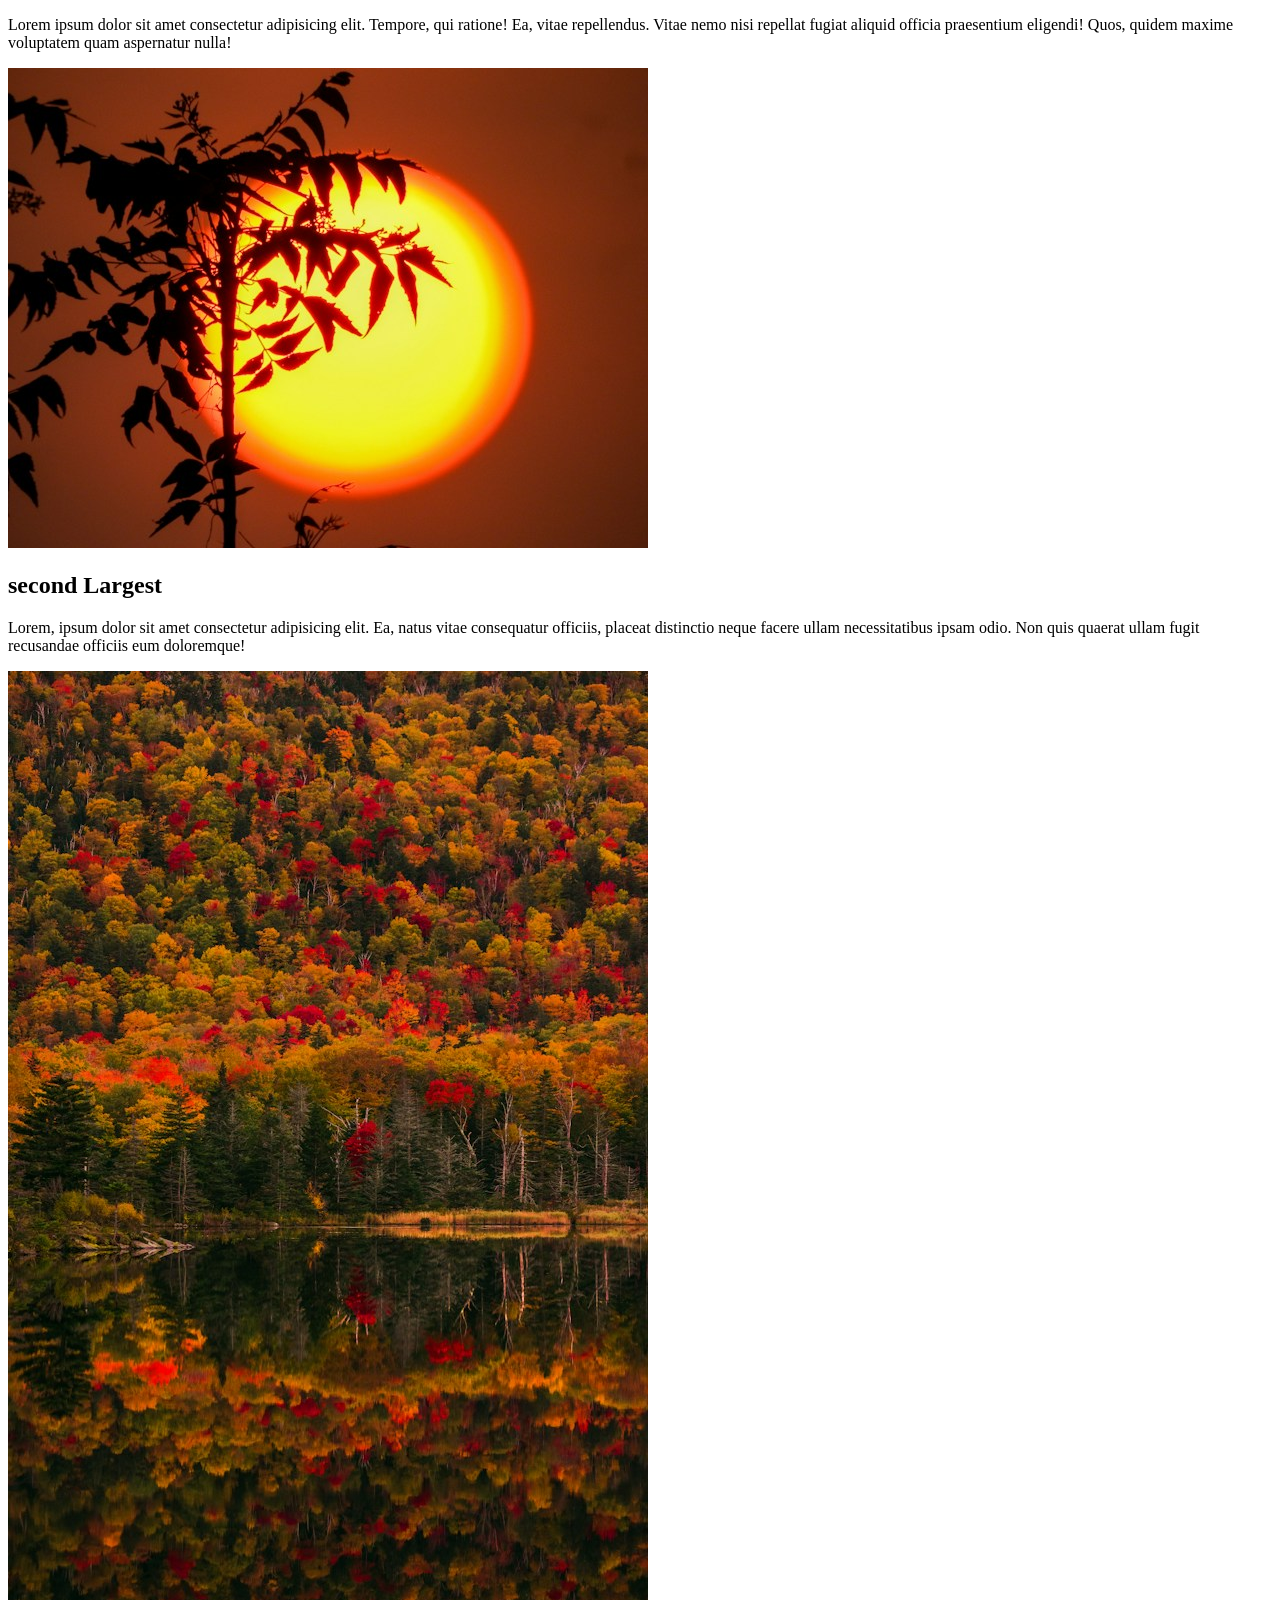
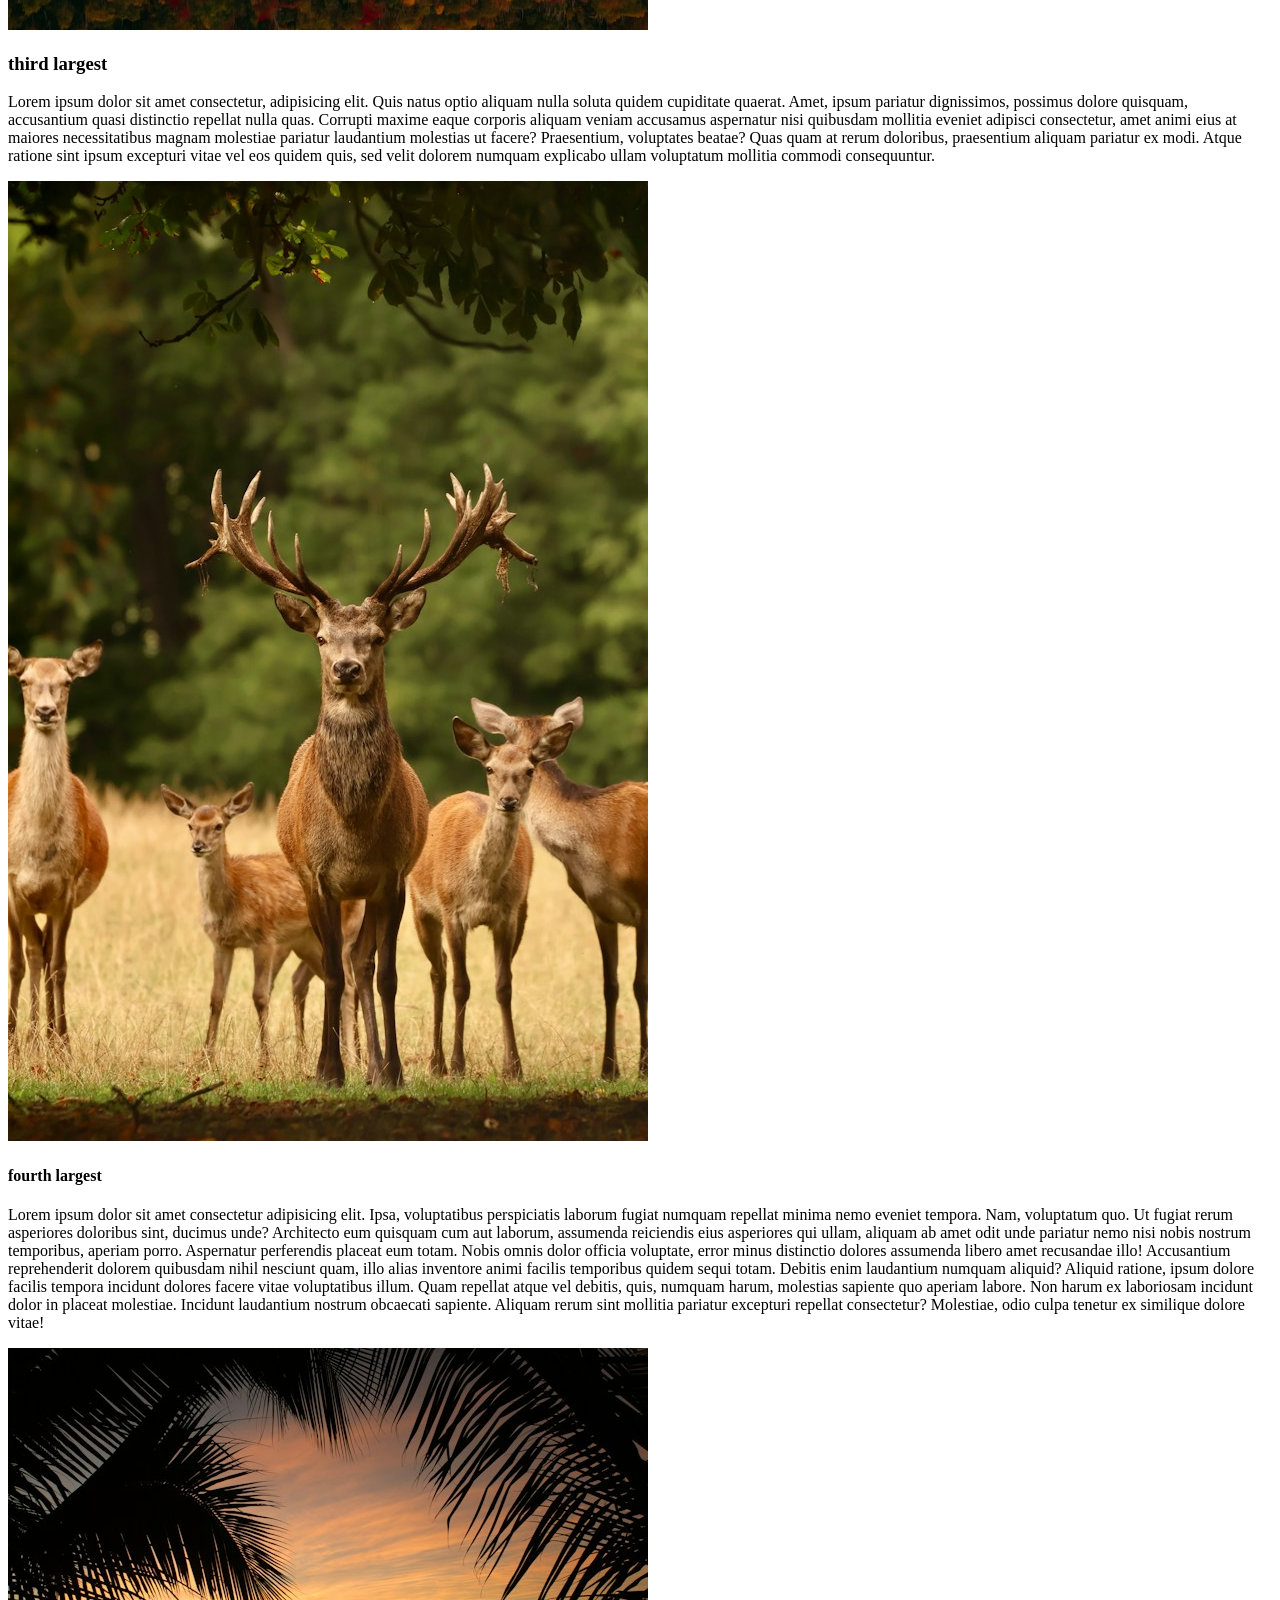
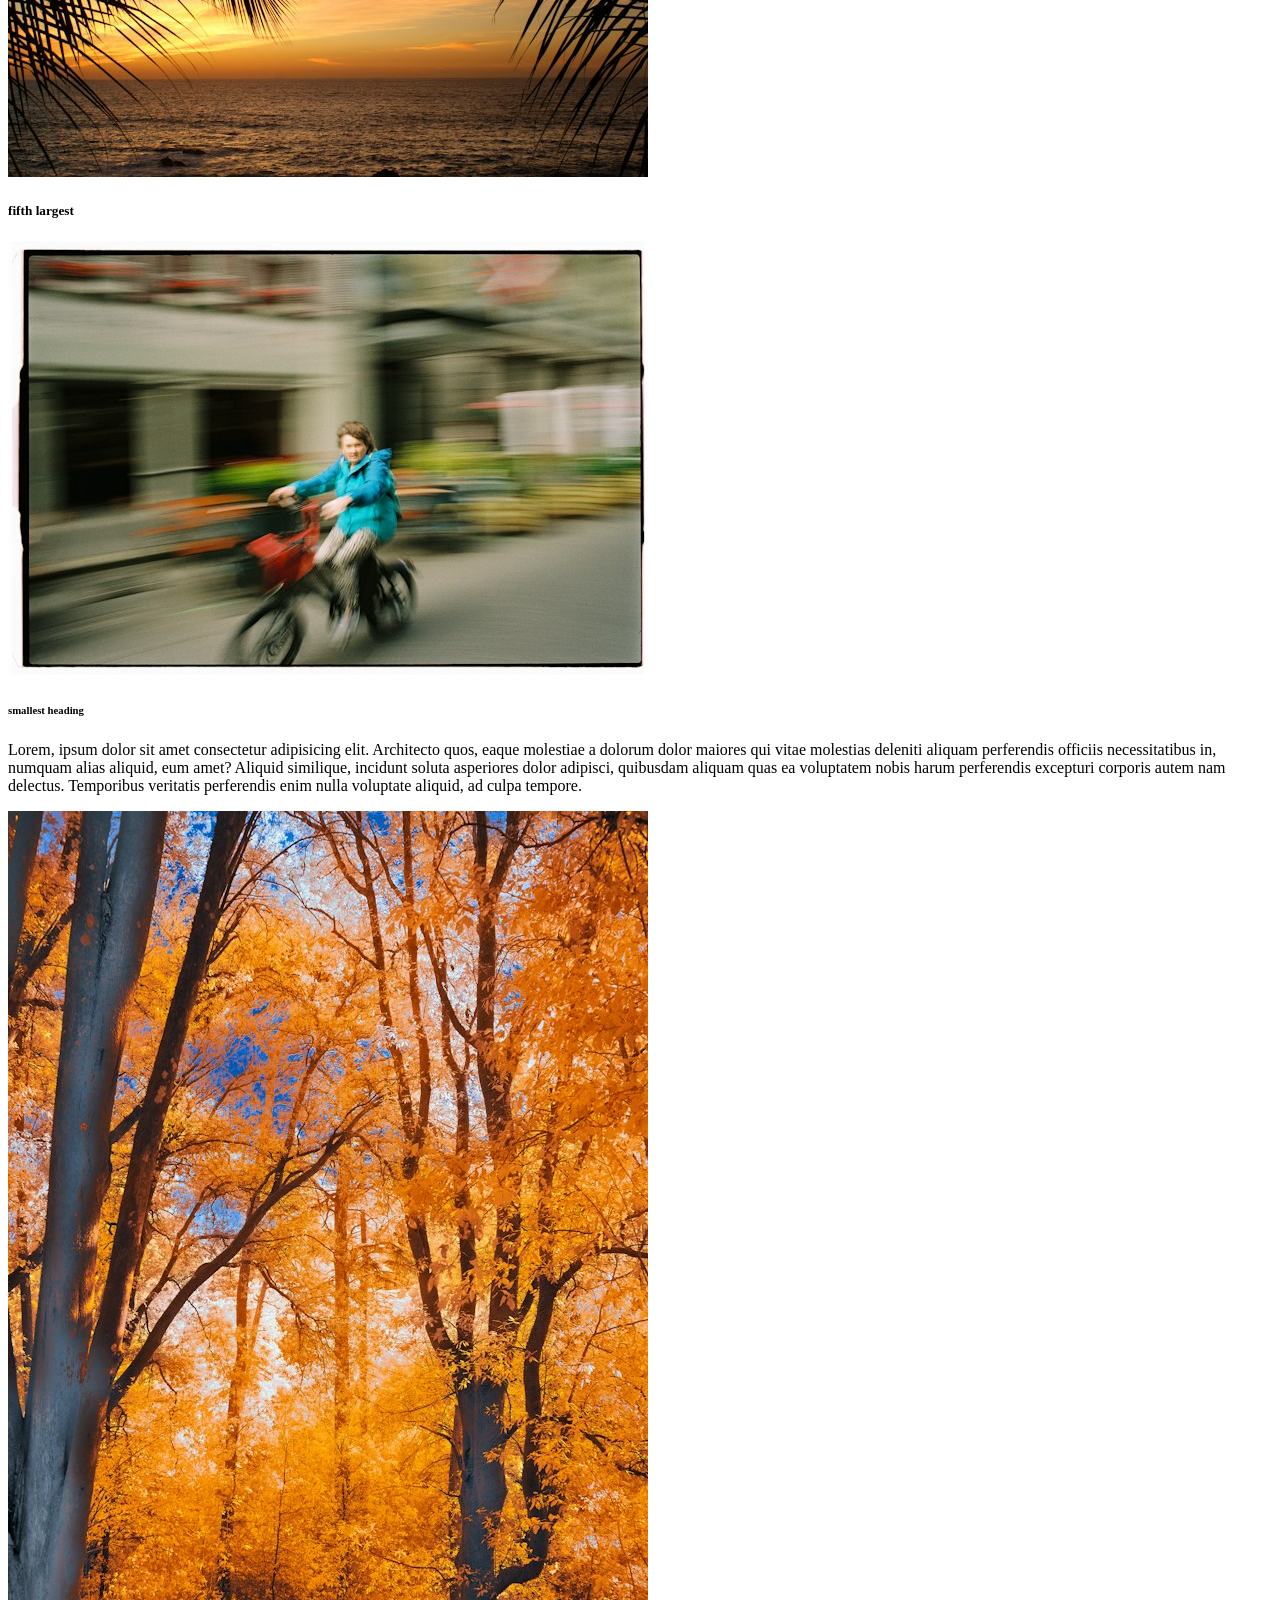
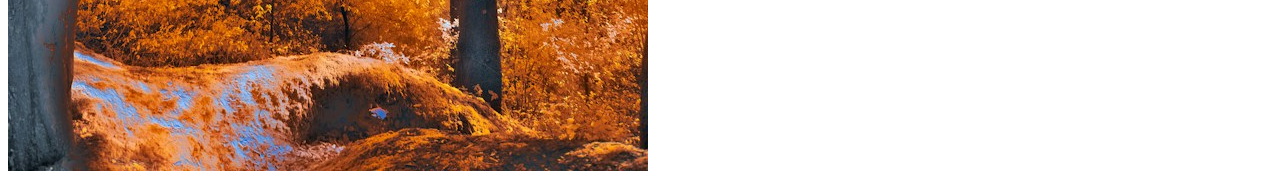
<file: index.html>
<!DOCTYPE html>
<html lang="en">

<head>
    <meta charset="UTF-8">
    <meta name="viewport" content="width=device-width, initial-scale=1.0">
    <title>Introduction to HTML</title>
</head>

<body>

    <!-- <h1>Largest heading</h1> -->
    <p>Lorem ipsum dolor sit amet consectetur adipisicing elit. Tempore, qui ratione! Ea, vitae repellendus. Vitae nemo
        nisi repellat fugiat aliquid officia praesentium eligendi! Quos, quidem maxime voluptatem quam aspernatur nulla!
    </p>
    <img src="images/raushan-raj-USWNCIU6_ao-unsplash.jpg" alt="sun setting">

    <h2>second Largest</h2>
    <p>Lorem, ipsum dolor sit amet consectetur adipisicing elit. Ea, natus vitae consequatur officiis, placeat
        distinctio neque facere ullam necessitatibus ipsam odio. Non quis quaerat ullam fugit recusandae officiis eum
        doloremque!</p>
    <img src="images/royce-fonseca-6_7sfuGlQ-E-unsplash.jpg" alt="autumn forest">

    <h3>third largest</h3>
    <p>Lorem ipsum dolor sit amet consectetur, adipisicing elit. Quis natus optio aliquam nulla soluta quidem cupiditate
        quaerat. Amet, ipsum pariatur dignissimos, possimus dolore quisquam, accusantium quasi distinctio repellat nulla
        quas.
        Corrupti maxime eaque corporis aliquam veniam accusamus aspernatur nisi quibusdam mollitia eveniet adipisci
        consectetur, amet animi eius at maiores necessitatibus magnam molestiae pariatur laudantium molestias ut facere?
        Praesentium, voluptates beatae?
        Quas quam at rerum doloribus, praesentium aliquam pariatur ex modi. Atque ratione sint ipsum excepturi vitae vel
        eos quidem quis, sed velit dolorem numquam explicabo ullam voluptatum mollitia commodi consequuntur.</p>
    <img src="images/viktor-friesen-lNg7RQhap10-unsplash.jpg" alt="herd of antelopes">

    <h4>fourth largest</h4>
    <p>Lorem ipsum dolor sit amet consectetur adipisicing elit. Ipsa, voluptatibus perspiciatis laborum fugiat numquam
        repellat minima nemo eveniet tempora. Nam, voluptatum quo. Ut fugiat rerum asperiores doloribus sint, ducimus
        unde?
        Architecto eum quisquam cum aut laborum, assumenda reiciendis eius asperiores qui ullam, aliquam ab amet odit
        unde pariatur nemo nisi nobis nostrum temporibus, aperiam porro. Aspernatur perferendis placeat eum totam.
        Nobis omnis dolor officia voluptate, error minus distinctio dolores assumenda libero amet recusandae illo!
        Accusantium reprehenderit dolorem quibusdam nihil nesciunt quam, illo alias inventore animi facilis temporibus
        quidem sequi totam.
        Debitis enim laudantium numquam aliquid? Aliquid ratione, ipsum dolore facilis tempora incidunt dolores facere
        vitae voluptatibus illum. Quam repellat atque vel debitis, quis, numquam harum, molestias sapiente quo aperiam
        labore.
        Non harum ex laboriosam incidunt dolor in placeat molestiae. Incidunt laudantium nostrum obcaecati sapiente.
        Aliquam rerum sint mollitia pariatur excepturi repellat consectetur? Molestiae, odio culpa tenetur ex similique
        dolore vitae!</p>
    <img src="images/stephan-de-maranthi-zUheoDFhl94-unsplash.jpg" alt="ocean">

    <h5>fifth largest</h5>
    <!-- <p>Lorem ipsum, dolor sit amet consectetur adipisicing elit. Deleniti sunt iure illo perferendis eveniet dolorem
        animi laborum soluta quo minima. Illum minima itaque similique! Voluptatem recusandae accusamus in quos tenetur.
    </p> -->
    <img src="images/enfocus-collective-XBO3i1mhFlI-unsplash.jpg" alt="boy on a bicycle">

    <h6>smallest heading</h6>
    <p>Lorem, ipsum dolor sit amet consectetur adipisicing elit. Architecto quos, eaque molestiae a dolorum dolor
        maiores qui vitae molestias deleniti aliquam perferendis officiis necessitatibus in, numquam alias aliquid, eum
        amet?
        Aliquid similique, incidunt soluta asperiores dolor adipisci, quibusdam aliquam quas ea voluptatem nobis harum
        perferendis excepturi corporis autem nam delectus. Temporibus veritatis perferendis enim nulla voluptate
        aliquid, ad culpa tempore.</p>
    <img src="images/wolfgang-hasselmann-kVEdR8Jf3Cw-unsplash.jpg" alt="golden_leaf trees">


</body>

</html>
</file>
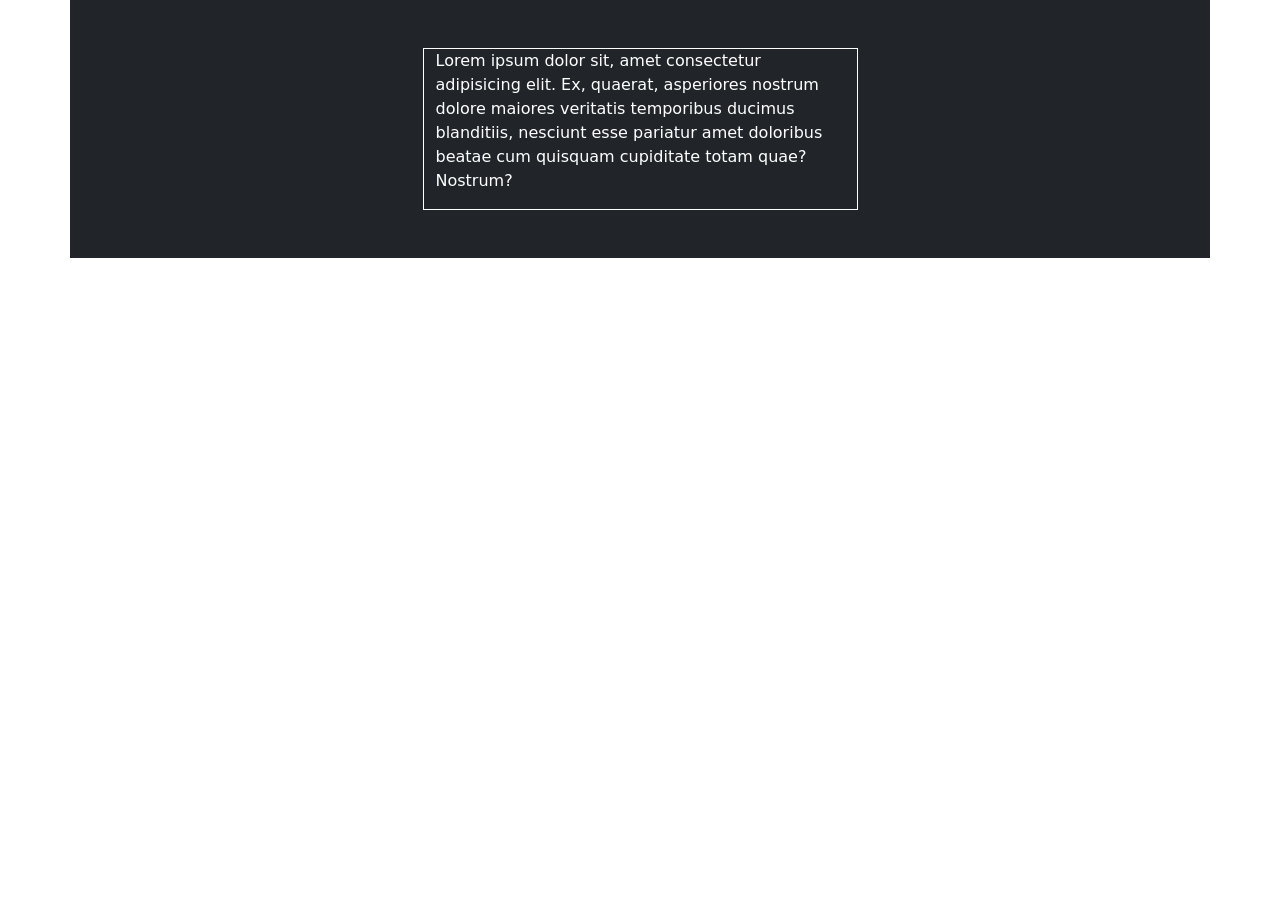
<file: bs-grid.html>
<!DOCTYPE html>
<html lang="en">

<head>
    <meta charset="UTF-8">
    <meta name="viewport" content="width=device-width, initial-scale=1.0">
    <title>BS Grid</title>
    <link href="https://cdn.jsdelivr.net/npm/bootstrap@5.3.8/dist/css/bootstrap.min.css" rel="stylesheet">
</head>

<body>
    <!-- to create a class for an element: p.make -->
    <!-- .container -->
    <!-- .row -->
    <!-- .col -->
     <!-- xs, sm, md, lg, xl, xxl -->
      <!-- col-sm-8 and col-sm-4 - change the width of a device; the total is 12 spaces -->
    <div class="container d-none">
        <div class="row">
            <div class="col-sm-8 col-md-4 border">
                <p>Lorem ipsum dolor sit amet, consectetur adipisicing elit. Et cumque eveniet officia accusantium fugiat praesentium eius magnam, maxime quaerat eligendi consectetur? Fuga optio consectetur iusto tempora nostrum! Fugiat, nemo debitis.</p>
            </div>
            <div class="col-sm-4 col-md-8 border">
                <p>Ut veritatis laudantium voluptas tempora laboriosam, enim molestias provident nulla, debitis sapiente perspiciatis sint. Aut, itaque quasi. Illum ipsum quia ipsam porro est, provident ea ab aperiam harum quos exercitationem!</p>
            </div>
        </div>
    </div>

    
    <div class="container d-none">

        <div class="row">
            <div class="col-sm-6 col-md-4 col-lg-3 border border-danger">
                <p>Lorem ipsum dolor sit amet consectetur adipisicing elit. Vitae maiores beatae eos consequatur adipisci consectetur, perspiciatis veniam a alias repellat, itaque molestias? Quibusdam culpa voluptatem qui sunt. Fugit, corporis aliquam?</p>
            </div>
            <div class="col-sm-6 col-md-4 col-lg-6 border border-primary">
                <p>Animi nobis officiis ullam eius, ipsam, voluptas ad harum quos, dolorem ipsa sapiente consectetur! Ea voluptate exercitationem rerum possimus maiores quod! Itaque tempora temporibus deserunt aspernatur quisquam corrupti facilis? Quisquam.</p>
            </div>
            <div class="col-sm-12 col-md-4 col-lg-3 border border-success">
                <p>Quibusdam laborum, fugit nulla perferendis architecto nesciunt? Ipsum, dignissimos facere molestias porro ipsa ea? Quibusdam nobis quaerat, porro praesentium animi quam necessitatibus nostrum nemo non rerum iste vero tempore commodi.</p>
            </div>
        </div>
    </div>


    <div class="container" >
        <div class="row bg-dark p-5 justify-content-center" >
            <div class="col-5 border border-white">
                <p class="text-white">Lorem ipsum dolor sit, amet consectetur adipisicing elit. Ex, quaerat, asperiores nostrum dolore maiores veritatis temporibus ducimus blanditiis, nesciunt esse pariatur amet doloribus beatae cum quisquam cupiditate totam quae? Nostrum?</p>
            </div>
        </div>
    </div>


</body>

</html>
</file>
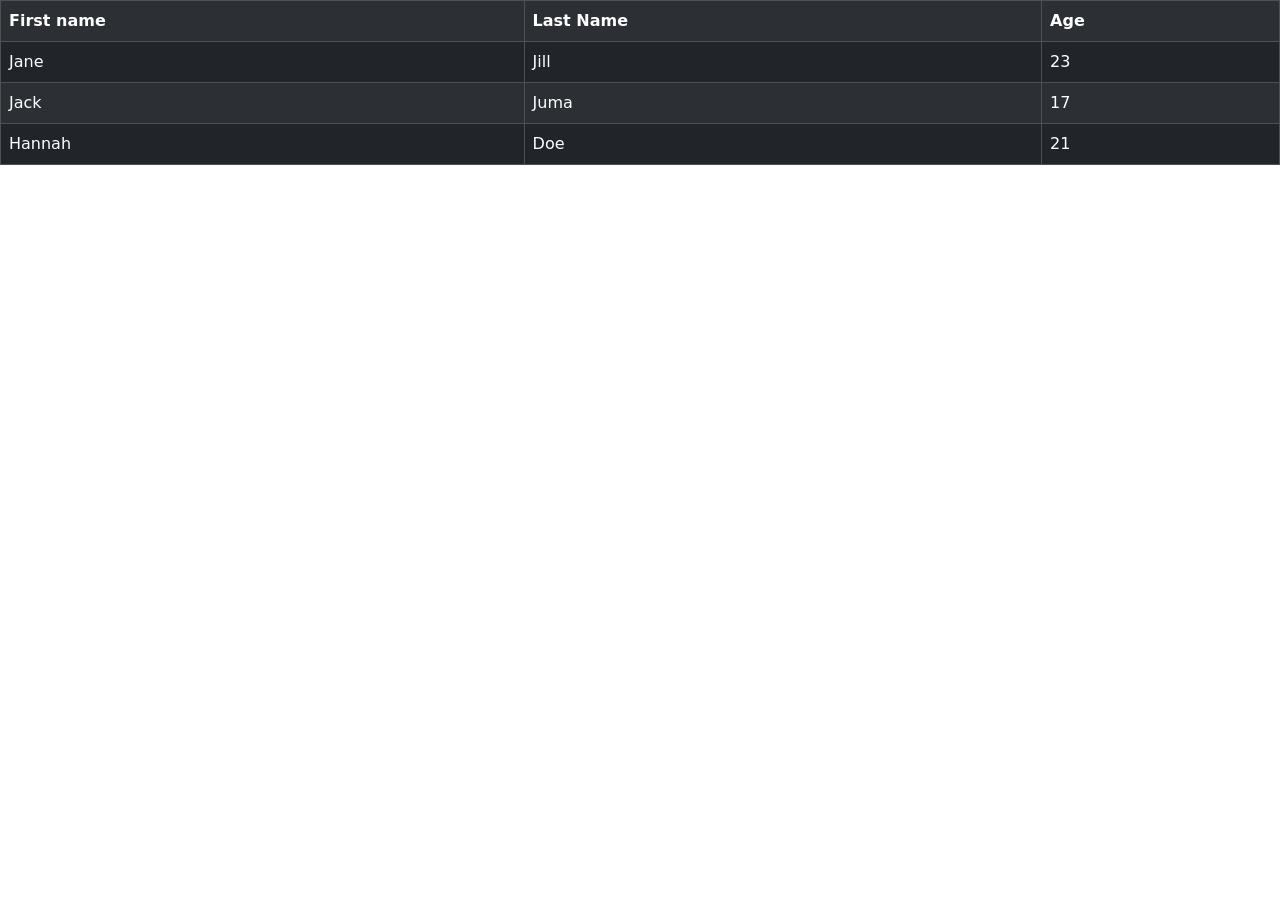
<file: bs_intro.html>
<!DOCTYPE html>
<html lang="en">

<head>
    <meta charset="UTF-8">
    <meta name="viewport" content="width=device-width, initial-scale=1.0">
    <title>Bootstrap intro</title>
    <link href="https://cdn.jsdelivr.net/npm/bootstrap@5.3.8/dist/css/bootstrap.min.css" rel="stylesheet">
    <style>
        .my-class {
            /* color: #b93c3c !important; important means overwriting or overriding */
        }
    </style>

</head>

<body>
    <!-- <h1 class="text-center text-danger"> Lorem ipsum dolor sit amet </h1>
    <p class="text-end text-success">Lorem ipsum dolor sit amet consectetur, adipisicing elit. Officiis consequuntur iure quidem illum accusantium accusamus asperiores in deleniti ullam nulla delectus, ipsum nisi minima voluptatum animi veritatis, vel qui doloremque?</p> -->
    <!-- table.table -->
    <table class="table table-dark table-striped table-bordered table-hover">
        <tr>
            <th>First name</th>
            <th>Last Name</th>
            <th>Age</th>
        </tr>
        <tr>
            <td>Jane</td>
            <td>Jill</td>
            <td class="my-class">23</td>
        </tr>
        <tr>
            <td>Jack</td>
            <td>Juma</td>
            <td class="my-class">17</td>
        </tr>
        <tr>
            <td>Hannah</td>
            <td>Doe</td>
            <td class="my-class">21</td>
        </tr>
    </table>

</body>

</html>
</file>
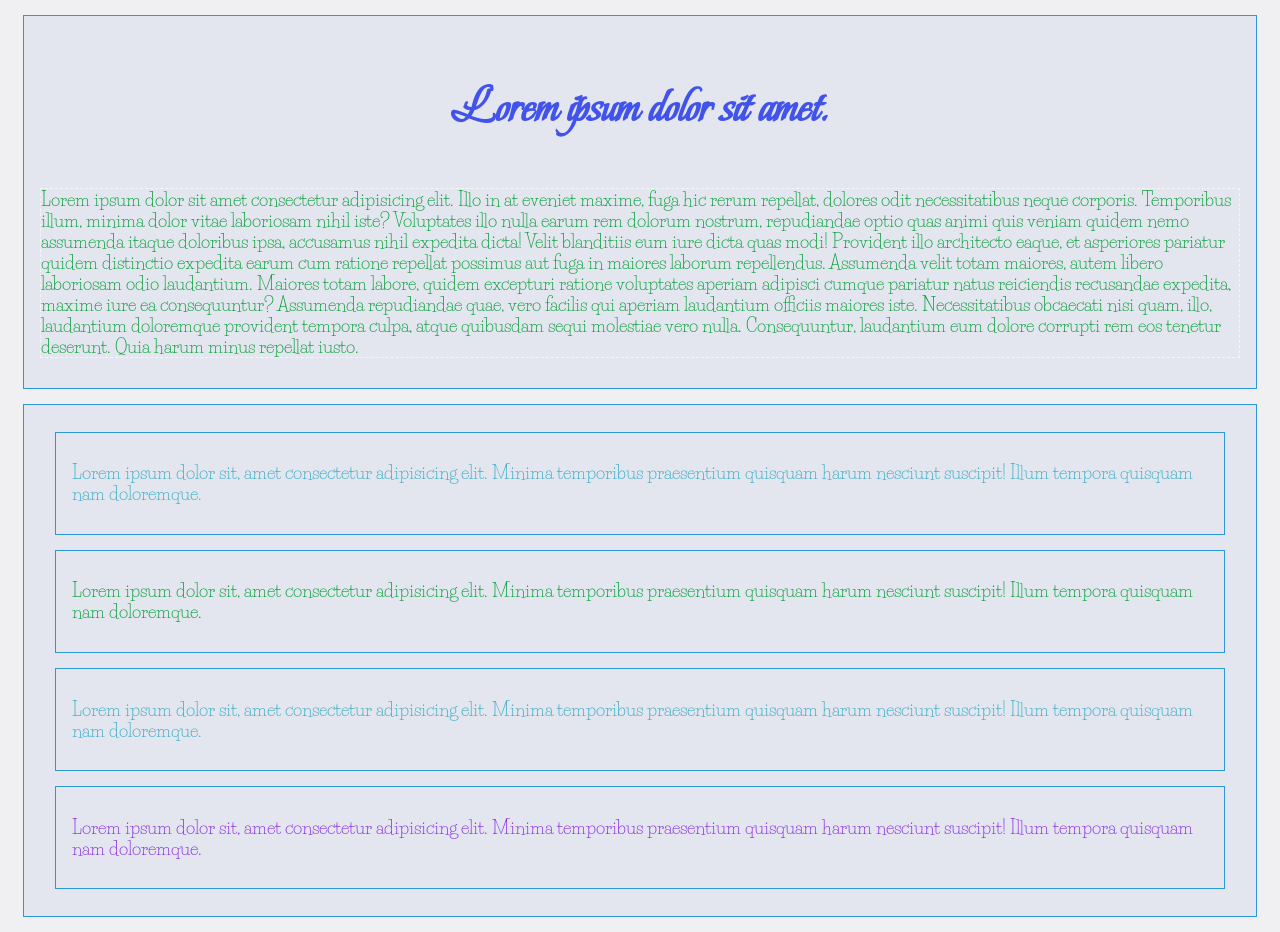
<file: divs.html>
<!DOCTYPE html>
<html lang="en">

<head>
    <meta charset="UTF-8">
    <meta name="viewport" content="width=device-width, initial-scale=1.0">
    <title>DIV</title>
    <link rel="preconnect" href="https://fonts.googleapis.com">
    <link rel="preconnect" href="https://fonts.gstatic.com" crossorigin>
    <link href="https://fonts.googleapis.com/css2?family=Beau+Rivage&family=Life+Savers:wght@400;700;800&display=swap"
        rel="stylesheet">
    <style>
        body {
            background-color: #f0f0f3;
        }

        div {
            background: #e3e6ef;
            padding-left: 16px;
            padding-right: 16px;
            padding-top: 12px;
            padding-bottom: 12px;
            margin: 15px;
            border: 1px solid #3097d7;
        }

        h3 {
            color: #4253eb;
            text-align: center;
            /* font-family: 'Noto Music', Carlito, sans-serif; */
            font-family: "Beau Rivage", cursive;
            font-size: 3rem;
        }

        p {
            color: #3aabc2;
            /* text-align: center; */
            font-family: "Life Savers", serif;
            font-size: 1.1rem;
        }

        .text-danger {
            color: #049d37;
        }

        .text-success {
            color: #8a2be2;
        }

        .fancy-border {
            border: 1px dashed #f5f5f5;
        }
    </style>
</head>

<body>

    <div>
        <h3>Lorem ipsum dolor sit amet.</h3>
        <p class="text-danger fancy-border">Lorem ipsum dolor sit amet consectetur adipisicing elit. Illo in at eveniet
            maxime, fuga hic rerum repellat,
            dolores odit necessitatibus neque corporis. Temporibus illum, minima dolor vitae laboriosam nihil iste?
            Voluptates illo nulla earum rem dolorum nostrum, repudiandae optio quas animi quis veniam quidem nemo
            assumenda itaque doloribus ipsa, accusamus nihil expedita dicta! Velit blanditiis eum iure dicta quas modi!
            Provident illo architecto eaque, et asperiores pariatur quidem distinctio expedita earum cum ratione
            repellat possimus aut fuga in maiores laborum repellendus. Assumenda velit totam maiores, autem libero
            laboriosam odio laudantium.
            Maiores totam labore, quidem excepturi ratione voluptates aperiam adipisci cumque pariatur natus reiciendis
            recusandae expedita, maxime iure ea consequuntur? Assumenda repudiandae quae, vero facilis qui aperiam
            laudantium officiis maiores iste.
            Necessitatibus obcaecati nisi quam, illo, laudantium doloremque provident tempora culpa, atque quibusdam
            sequi molestiae vero nulla. Consequuntur, laudantium eum dolore corrupti rem eos tenetur deserunt. Quia
            harum minus repellat iusto.</p>
    </div>

    <div>
        <div>
            <p>Lorem ipsum dolor sit, amet consectetur adipisicing elit. Minima temporibus praesentium quisquam harum
                nesciunt suscipit! Illum tempora quisquam nam doloremque.
            </p>
        </div>

        <div>
            <p class="text-danger">Lorem ipsum dolor sit, amet consectetur adipisicing elit. Minima temporibus
                praesentium quisquam harum
                nesciunt suscipit! Illum tempora quisquam nam doloremque.
            </p>
        </div>

        <div>
            <p>Lorem ipsum dolor sit, amet consectetur adipisicing elit. Minima temporibus praesentium quisquam harum
                nesciunt suscipit! Illum tempora quisquam nam doloremque.
            </p>
        </div>

        <div>
            <p class="text-success">Lorem ipsum dolor sit, amet consectetur adipisicing elit. Minima temporibus
                praesentium quisquam harum
                nesciunt suscipit! Illum tempora quisquam nam doloremque.
            </p>
        </div>
    </div>



</body>

</html>
</file>
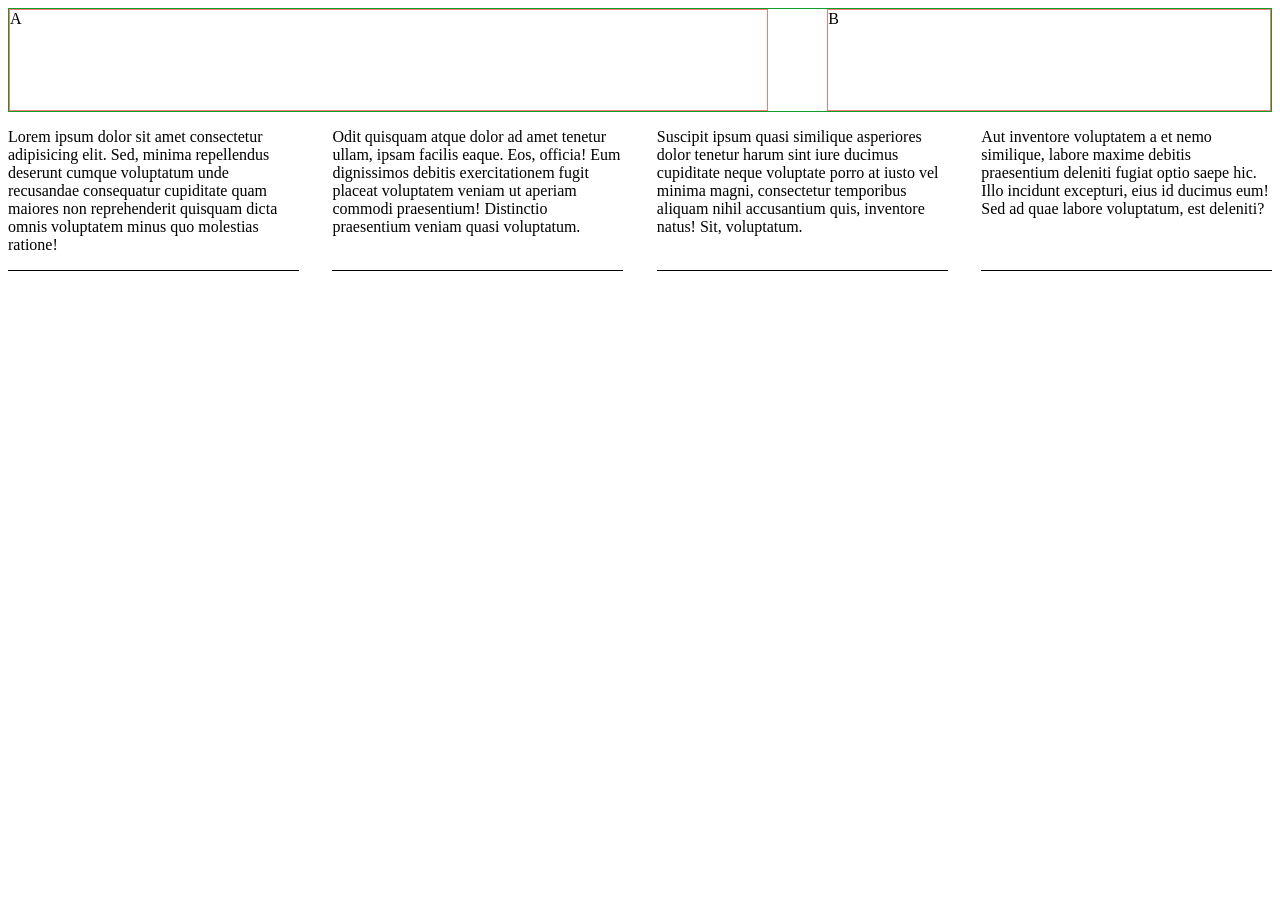
<file: flex.html>
<!DOCTYPE html>
<html lang="en">

<head>
    <meta charset="UTF-8">
    <meta name="viewport" content="width=device-width, initial-scale=1.0">
    <title>CSS Flex</title>
    <style>
        .main-1 {
            border: 1px solid #0e9d2a;
            display: flex;
            justify-content: space-between;
            /* display: none; */
        }

        .smaller {
            border: 1px solid #f87777;
            height: 100px;
            /* width: 45%; */

        }

        .x {
            width: 60%;
        }

        .y {
            width: 35%;
        }

        .container {
            display: flex;
            justify-content: space-between;
        }

        .s {
            width: 23%;
            border-bottom: 1px solid #000;
        }
    </style>
</head>

<body>

    <div class="main-1">
        <div class="smaller x">A</div>
        <div class="smaller y">B</div>
    </div>

    <div class="container">
        <div class="s">
            <p>Lorem ipsum dolor sit amet consectetur adipisicing elit. Sed, minima repellendus deserunt cumque
                voluptatum unde recusandae consequatur cupiditate quam maiores non reprehenderit quisquam dicta omnis
                voluptatem minus quo molestias ratione!</p>
        </div>
        <div class="s">
            <p>Odit quisquam atque dolor ad amet tenetur ullam, ipsam facilis eaque. Eos, officia! Eum dignissimos
                debitis exercitationem fugit placeat voluptatem veniam ut aperiam commodi praesentium! Distinctio
                praesentium veniam quasi voluptatum.</p>
        </div>
        <div class="s">
            <p>Suscipit ipsum quasi similique asperiores dolor tenetur harum sint iure ducimus cupiditate neque
                voluptate porro at iusto vel minima magni, consectetur temporibus aliquam nihil accusantium quis,
                inventore natus! Sit, voluptatum.</p>
        </div>
        <div class="s">
            <p>Aut inventore voluptatem a et nemo similique, labore maxime debitis praesentium deleniti fugiat optio
                saepe hic. Illo incidunt excepturi, eius id ducimus eum! Sed ad quae labore voluptatum, est deleniti?
            </p>
        </div>
    </div>
    <!-- h1>lorem6)+p>lorem -->
    <!-- .container>.s*4>p>lorem -->


</body>

</html>
</file>
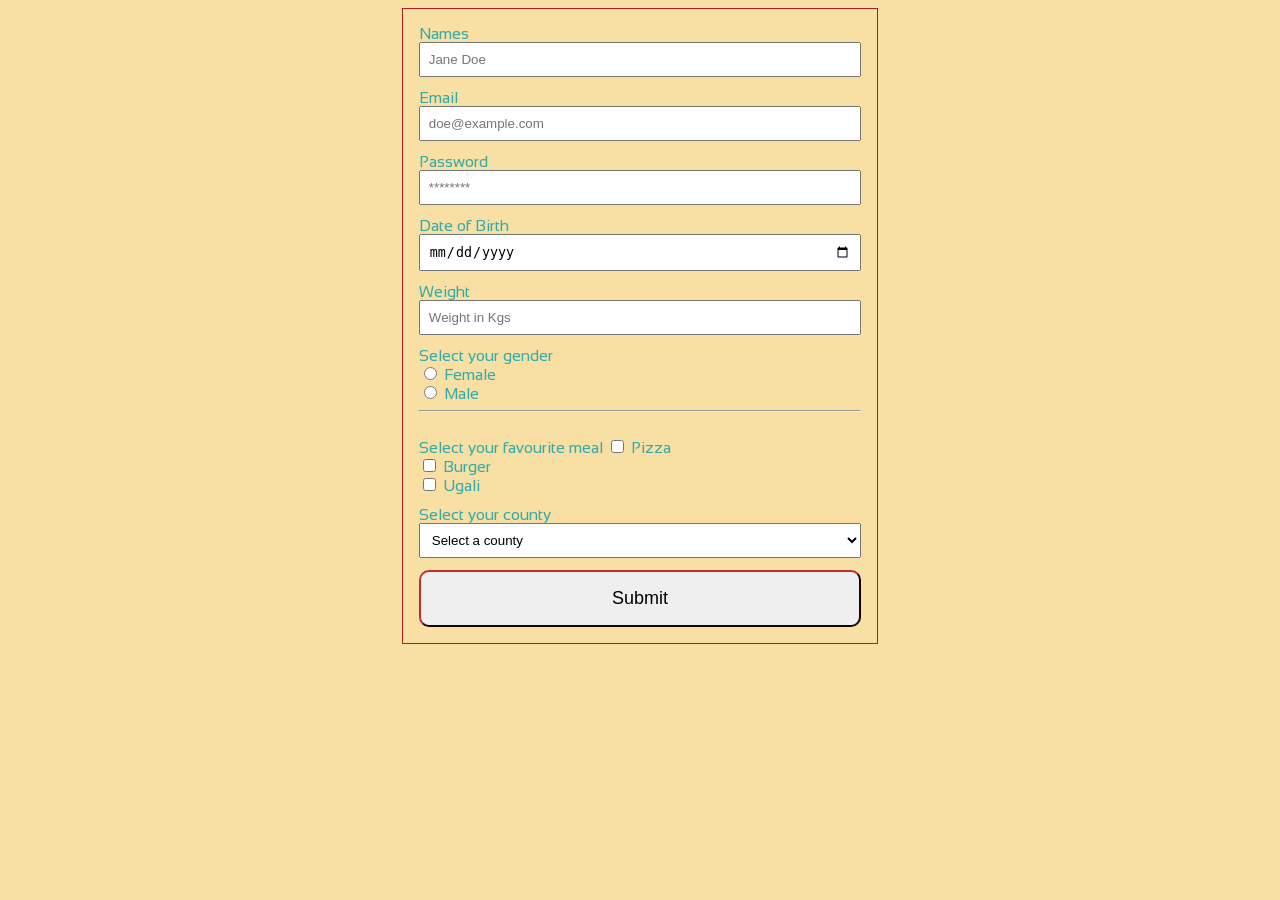
<file: forms.html>
<!DOCTYPE html>
<html lang="en">

<head>
    <meta charset="UTF-8">
    <meta name="viewport" content="width=device-width, initial-scale=1.0">
    <title>Forms</title>
    <link rel="preconnect" href="https://fonts.googleapis.com">
    <link rel="preconnect" href="https://fonts.gstatic.com" crossorigin>
    <link
        href="https://fonts.googleapis.com/css2?family=Sansation:ital,wght@0,300;0,400;0,700;1,300;1,400;1,700&display=swap"
        rel="stylesheet">
    <style>
        body {
            color: #A82020;
            background: #F8E0A4;
            font-family: "Sansation", sans-serif;
        }

        form {
            width: 35%;
            border: 1px solid #A82020;
            padding: 16px;
            margin: auto;

        }

        label {
            color: #31AAA9;
        }

        .full-width {
            width: 100%;
            padding: 8px;
            box-sizing: border-box;
            margin-bottom: 12px;
        }

        button {
            width: 100%;
            border-color: #6C1A1A;
            padding: 16px;
            margin: 10px;
            margin: auto;
            border-radius: 10px;
            font-size: large;

        }

        .space {
            margin-bottom: 15px;
        }
    </style>
</head>

<body>

    <!-- text, email, password, number, date , radio, checkbox, select, submit -->


    <form>

        <label for="full_name">Names</label>
        <input class="full-width" type="text" required id="full_name" name="full_name" placeholder="Jane Doe">

        <br>
        <label for="email">Email</label>
        <input class="full-width" type="email" required id="email" name="email" placeholder="doe@example.com">

        <br>
        <label for="pass">Password</label>
        <input class="full-width" type="password" required id="pass" name="pass" placeholder="********">

        <br>
        <label for="dob">Date of Birth</label>

        <input class="full-width" type="date" min="2008-01-01" max="2009-08-31" required id="dob" name="dob">

        <br>
        <label for="weight">Weight</label>
        <input class="full-width" type="number" min="30" max="250" step="0.01" required id="weight" name="weight"
            placeholder="Weight in Kgs">


        <!-- name must be the same for radio buttons -->
        <br>
        <label>Select your gender</label>
        <br>
        <input type="radio" id="f" name="gender">
        <label for="f">Female</label>

        <br>
        <input type="radio" id="m" name="gender">
        <label for="m">Male</label>

        <hr>
        <br>


        <label>Select your favourite meal </label>
        <input type="checkbox" id="x" name="favourite food">
        <label for="x">Pizza</label>

        <br>
        <input type="checkbox" id="y" name="favourite food">
        <label for="y">Burger</label>

        <br>
        <input class="space" type="checkbox" id="z" name="favourite food">
        <label for="z">Ugali</label>

        <br>
        <label>Select your county</label>
        <select class="full-width" name="" id="">
            <option>Select a county</option>
            <option value="">Mombasa</option>
            <option value="">Nairobi</option>
            <option value="">Nakuru</option>
            <option value="">Kisumu</option>
            <option value="">Kiambu</option>
        </select>






        <br>
        <button>Submit</button>
    </form>
</body>

</html>
</file>
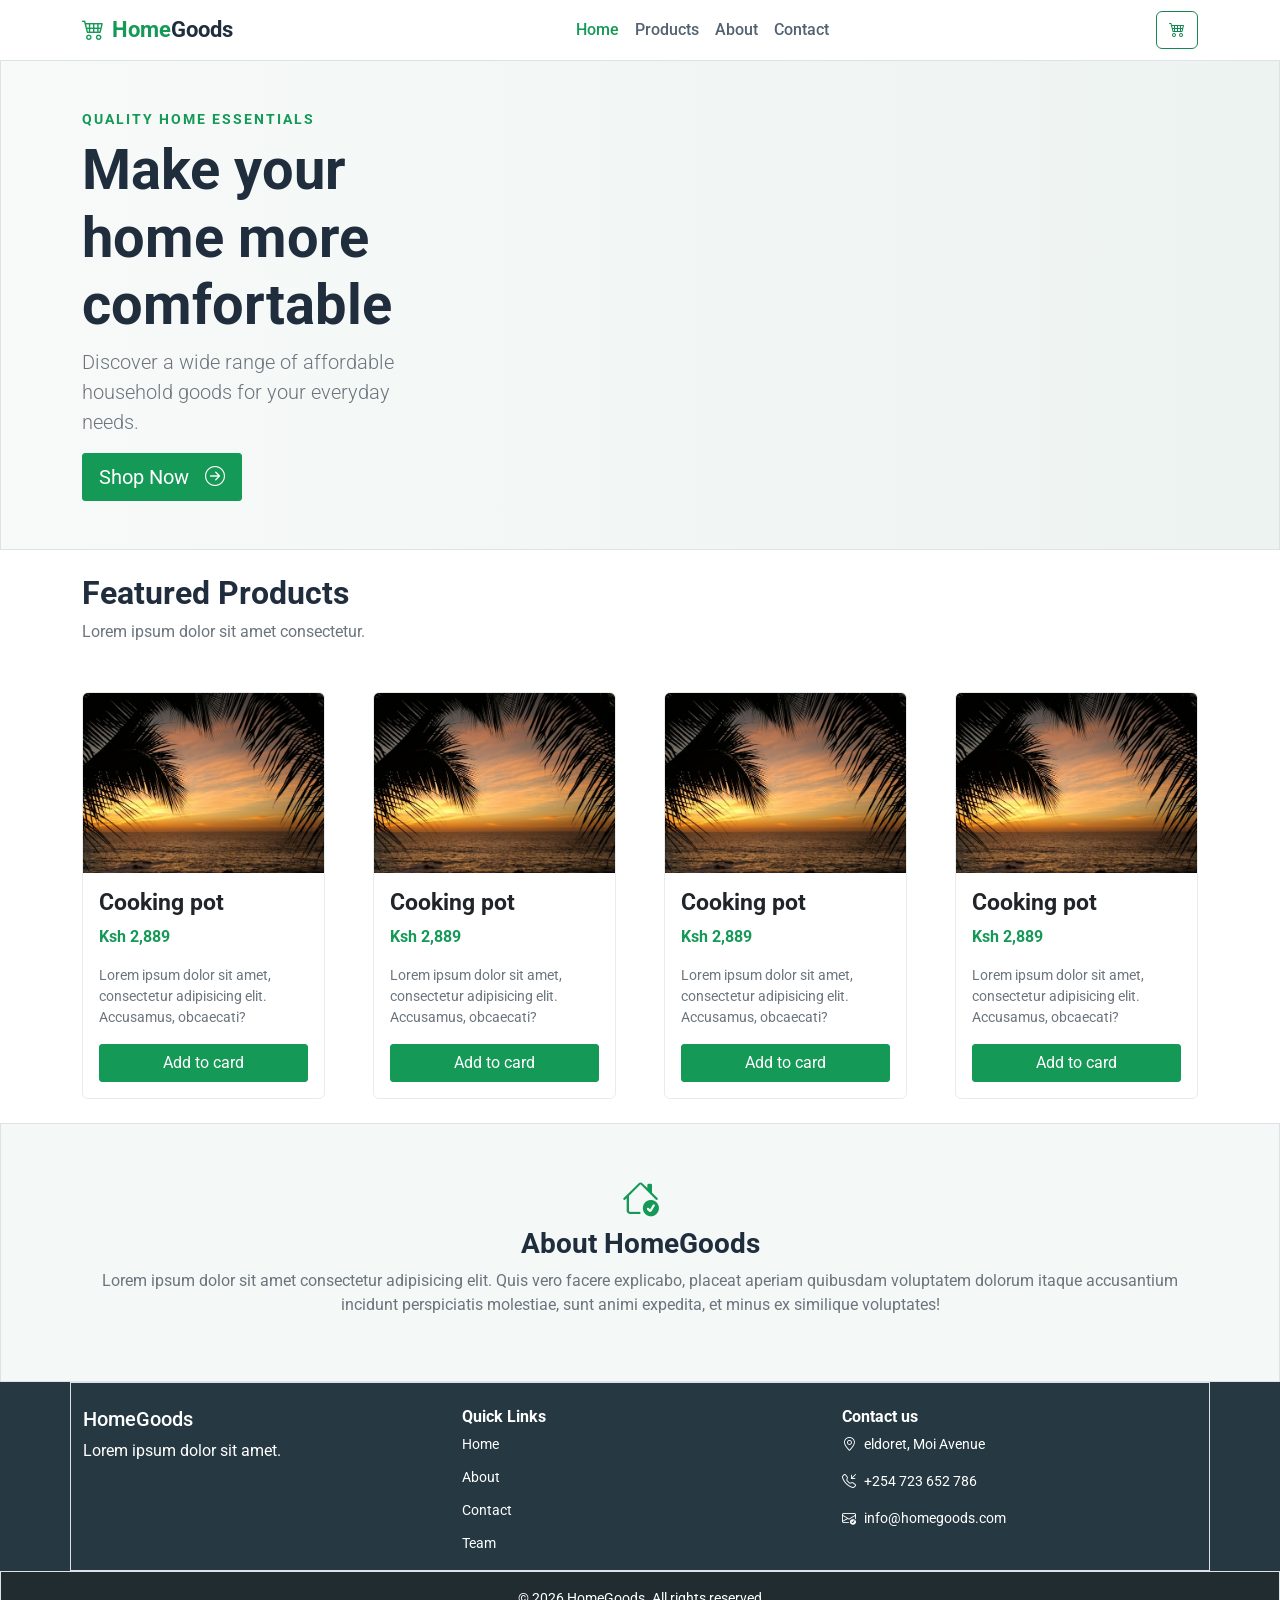
<file: full-page.html>
<!DOCTYPE html>
<html lang="en">

<head>
    <meta charset="UTF-8">
    <meta name="viewport" content="width=device-width, initial-scale=1.0">
    <title>HomeGoods | Best prices in town</title>
    <link href="https://cdn.jsdelivr.net/npm/bootstrap@5.3.8/dist/css/bootstrap.min.css" rel="stylesheet">
    <link rel="stylesheet" href="https://cdn.jsdelivr.net/npm/bootstrap-icons@1.13.2/font/bootstrap-icons.min.css">
    <link rel="stylesheet" href="https://cdnjs.cloudflare.com/ajax/libs/animate.css/4.1.1/animate.min.css" />
    <link rel="stylesheet" href="css/full-page.css">
</head>

<body>


    <nav class="navbar navbar-expand-sm bg-white">
        <div class="container">
            <a class="navbar-brand fw-bold" href="#"><i class="bi bi-cart4 me-2"></i>Home<span
                    id="goods">Goods</span></a>
            <button class="navbar-toggler" type="button" data-bs-toggle="collapse" data-bs-target="#collapsibleNavbar">
                <span class="navbar-toggler-icon"></span>
            </button>
            <div class="collapse navbar-collapse" id="collapsibleNavbar">
                <ul class="navbar-nav mx-auto">
                    <li class="nav-item">
                        <a class="nav-link active" href="#">Home</a>
                    </li>
                    <li class="nav-item">
                        <a class="nav-link" href="#">Products</a>
                    </li>

                    <li class="nav-item">
                        <a class="nav-link" href="#">About</a>
                    </li>

                    <li class="nav-item">
                        <a class="nav-link" href="#">Contact</a>
                    </li>
                </ul>

                <a href="#" class="btn btn-outline-success"><i class="bi bi-cart4"></i></a>
            </div>
        </div>
    </nav>

    <!-- Header(hero) section -->
    <header class="hero border ">
        <div class="container">
            <div class="row ">
                <div class="col-md-4 py-5 animate__animated animate__bounceIn">
                    <p class="text-uppercase mb-2 fw-bold small-heading">Quality Home Essentials</p>
                    <h1 class="display-4 fw-bold">Make your home more comfortable</h1>
                    <p class="text-secondary lead">Discover a wide range of affordable household goods for your everyday
                        needs.</p>
                    <a href="#" class="btn btn-success btn-lg">Shop Now<i class="bi bi-arrow-right-circle ms-3"></i></a>
                </div>

            </div>
        </div>
    </header>

    <!-- Main section -->
    <main>
        <section class="products-section py-4">
            <div class="container">
                <div class="section-heading mb-5">
                    <h2 class="fw-bold">Featured Products</h2>
                    <p class="text-secondary">Lorem ipsum dolor sit amet consectetur.</p>

                </div>
                <div class="row g-5">
                    <div class="col-sm-6 col-md-3">
                        <div class="card">
                            <img src="images/stephan-de-maranthi-zUheoDFhl94-unsplash.jpg" alt="ocean"
                                class="card-img-top">
                            <div class="card-body">
                                <h3 class="card-title">Cooking pot</h3>
                                <p class="price">Ksh 2,889</p>
                                <p class="card-text text-secondary small">Lorem ipsum dolor sit amet, consectetur
                                    adipisicing elit. Accusamus, obcaecati?</p>
                                <button class="btn btn-success w-100">Add to card</button>
                            </div>
                        </div>
                    </div>
                    <div class="col-sm-6 col-md-3">
                        <div class="card">
                            <img src="images/stephan-de-maranthi-zUheoDFhl94-unsplash.jpg" alt="ocean"
                                class="card-img-top">
                            <div class="card-body">
                                <h3 class="card-title">Cooking pot</h3>
                                <p class="price">Ksh 2,889</p>
                                <p class="card-text text-secondary small">Lorem ipsum dolor sit amet, consectetur
                                    adipisicing elit. Accusamus, obcaecati?</p>
                                <button class="btn btn-success w-100">Add to card</button>
                            </div>
                        </div>
                    </div>
                    <div class="col-sm-6 col-md-3">
                        <div class="card">
                            <img src="images/stephan-de-maranthi-zUheoDFhl94-unsplash.jpg" alt="ocean"
                                class="card-img-top">
                            <div class="card-body">
                                <h3 class="card-title">Cooking pot</h3>
                                <p class="price">Ksh 2,889</p>
                                <p class="card-text text-secondary small">Lorem ipsum dolor sit amet, consectetur
                                    adipisicing elit. Accusamus, obcaecati?</p>
                                <button class="btn btn-success w-100">Add to card</button>
                            </div>
                        </div>
                    </div>
                    <div class="col-sm-6 col-md-3">
                        <div class="card">
                            <img src="images/stephan-de-maranthi-zUheoDFhl94-unsplash.jpg" alt="ocean"
                                class="card-img-top">
                            <div class="card-body">
                                <h3 class="card-title">Cooking pot</h3>
                                <p class="price">Ksh 2,889</p>
                                <p class="card-text text-secondary small">Lorem ipsum dolor sit amet, consectetur
                                    adipisicing elit. Accusamus, obcaecati?</p>
                                <button class="btn btn-success w-100">Add to card</button>
                            </div>
                        </div>
                    </div>
                </div>
            </div>

        </section>
        <section class="about-section py-5 border">
            <div class="container text-center">
                <i class="bi bi-house-check"></i>
                <h2 class="h3 fw-bold">About HomeGoods</h2>
                <p class="text-secondary">Lorem ipsum dolor sit amet consectetur adipisicing elit. Quis vero facere
                    explicabo, placeat aperiam quibusdam voluptatem dolorum itaque accusantium incidunt perspiciatis
                    molestiae, sunt animi expedita, et minus ex similique voluptates!</p>
            </div>

        </section>
    </main>

    <!-- footer -->
    <footer>
        <div class="container border pt-4">
            <!-- xs sm md lg xl xxl -->
            <!-- g-> gap, me=margin end, pt=padding top, py=padding ya axis -->
            <div class="row g-4">
                <div class="col-md-4">
                    <h2 class="h5" fw-bold>HomeGoods</h2>
                    <p>Lorem ipsum dolor sit amet.</p>

                </div>
                <div class="col-md-4">
                    <h3 class="h6 fw-bold">Quick Links</h3>
                    <ul class="list-unstyled small">
                        <li><a href="#">Home</a></li>
                        <li><a href="#">About</a></li>
                        <li><a href="#">Contact</a></li>
                        <li><a href="#">Team</a></li>
                    </ul>

                </div>
                <div class="col-md-4">
                    <!-- h3.h6.fw-bold -->
                    <h3 class="h6 fw-bold">Contact us</h3>
                    <p class="small"><i class="bi bi-geo-alt me-2"></i>eldoret, Moi Avenue</p>
                    <p class="small"><i class="bi bi-telephone-inbound me-2"></i>+254 723 652 786</p>
                    <p class="small"><i class="bi bi-envelope-check me-2"></i>info@homegoods.com</p>

                </div>
            </div>


        </div>
        <div class="copyright text-center py-3 small border">
            <span>&copy; 2026 HomeGoods. All rights reserved</span>
        </div>
    </footer>

    <script src="https://cdn.jsdelivr.net/npm/bootstrap@5.3.8/dist/js/bootstrap.bundle.min.js"></script>

</body>

</html>
</file>
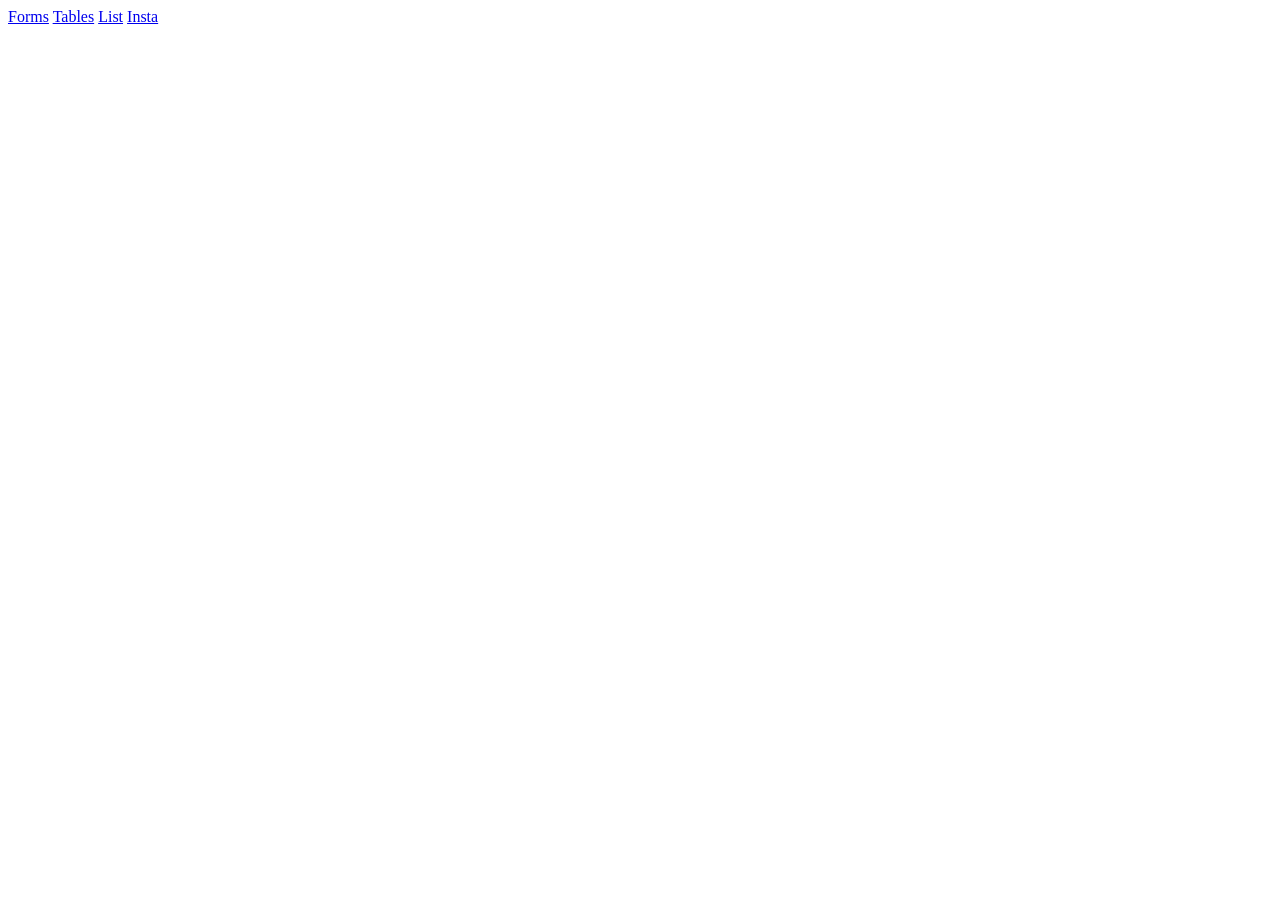
<file: links.html>
<!DOCTYPE html>
<html lang="en">

<head>
    <meta charset="UTF-8">
    <meta name="viewport" content="width=device-width, initial-scale=1.0">
    <title>Links or anchors</title>
</head>

<body>

    <a href="forms.html">Forms</a>

    <a href="table.html">Tables</a>

    <a href="list.html">List</a>

    <a href="https://www.instagram.com/" target="_blank">Insta</a>

</body>

</html>
</file>
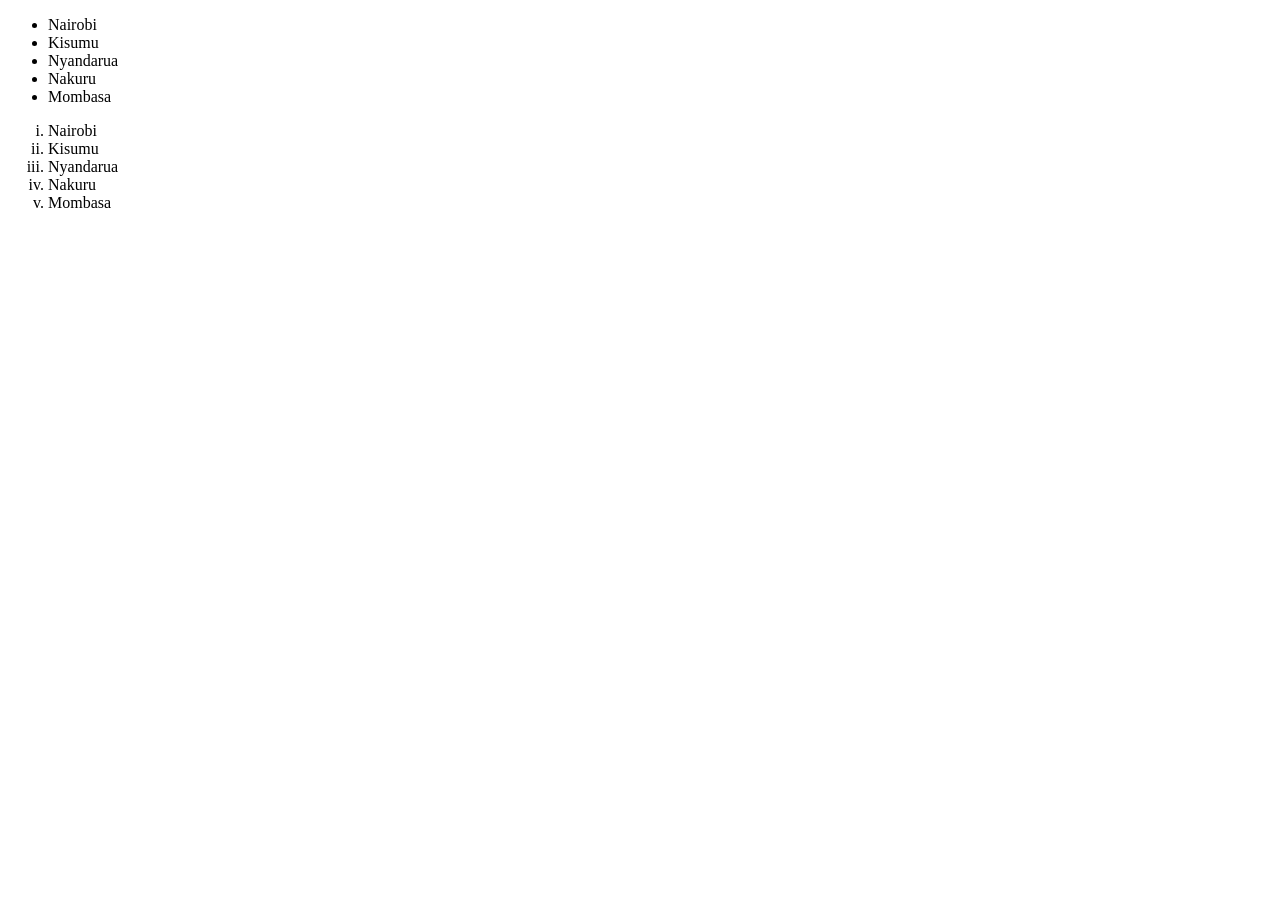
<file: list.html>
<!DOCTYPE html>
<html lang="en">

<head>
    <meta charset="UTF-8">
    <meta name="viewport" content="width=device-width, initial-scale=1.0">
    <title>Lists</title>
</head>

<body>
    <!--Unordered list  -->
    <ul>
        <li>Nairobi</li>
        <li>Kisumu</li>
        <li>Nyandarua</li>
        <li>Nakuru</li>
        <li>Mombasa</li>
    </ul>

    <!-- Ordered list -->
    <ol type="i">
        <li>Nairobi</li>
        <li>Kisumu</li>
        <li>Nyandarua</li>
        <li>Nakuru</li>
        <li>Mombasa</li>
    </ol>


</body>

</html>
</file>
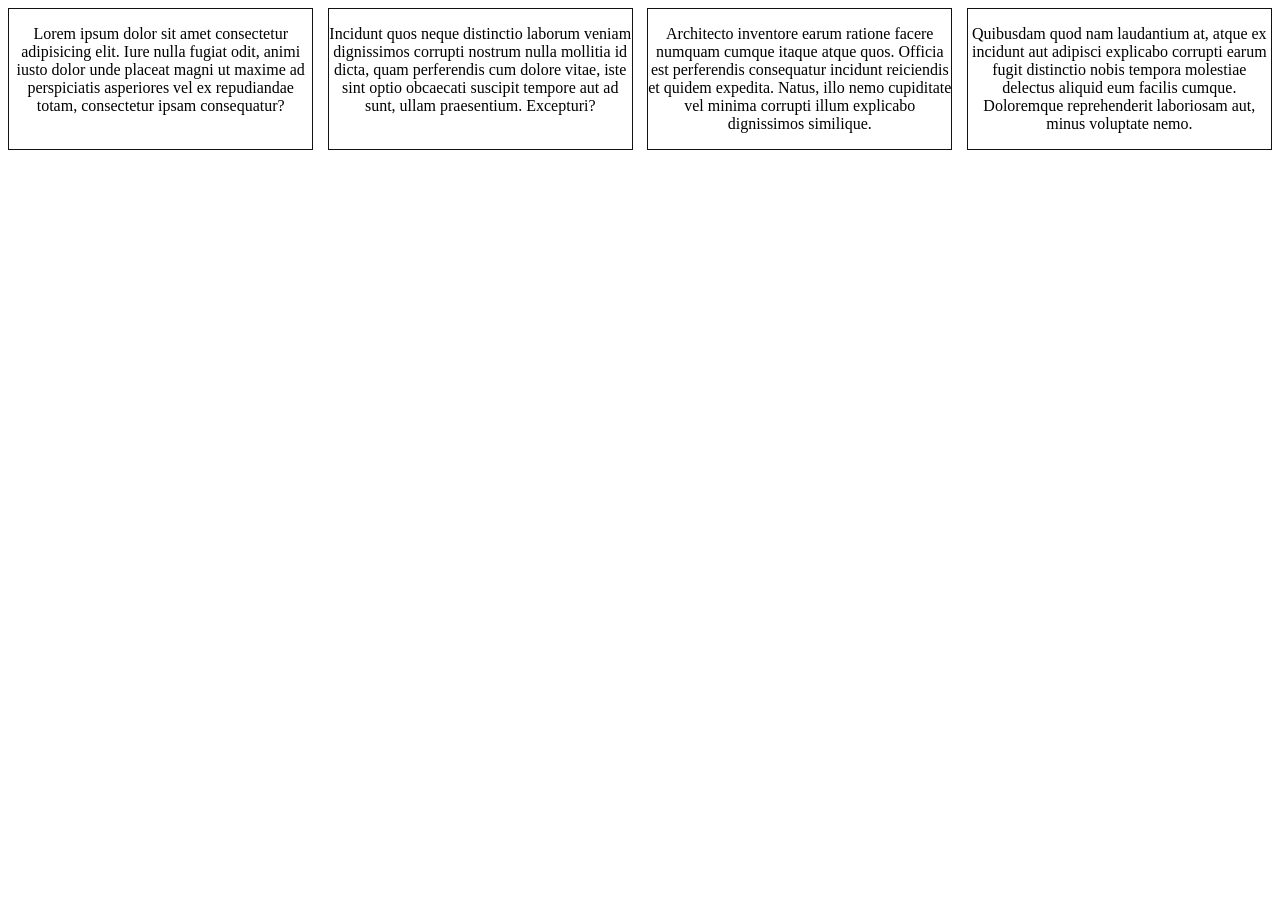
<file: responsive.html>
<!DOCTYPE html>
<html lang="en">
<head>
    <meta charset="UTF-8">
    <meta name="viewport" content="width=device-width, initial-scale=1.0">
    <title>Media Queries</title>
    <!-- link:css -->
    <link rel="stylesheet" href="css/all.css">
</head>
<body>
    
    <!-- emmet shortcuts -->
    <!-- .row>.col*4>p>lorem -->
    <div class="row">
    <div class="col">
        <p>Lorem ipsum dolor sit amet consectetur adipisicing elit. Iure nulla fugiat odit, animi iusto dolor unde placeat magni ut maxime ad perspiciatis asperiores vel ex repudiandae totam, consectetur ipsam consequatur?</p>
    </div>
    <div class="col">
        <p>Incidunt quos neque distinctio laborum veniam dignissimos corrupti nostrum nulla mollitia id dicta, quam perferendis cum dolore vitae, iste sint optio obcaecati suscipit tempore aut ad sunt, ullam praesentium. Excepturi?</p>
    </div>
    <div class="col">
        <p>Architecto inventore earum ratione facere numquam cumque itaque atque quos. Officia est perferendis consequatur incidunt reiciendis et quidem expedita. Natus, illo nemo cupiditate vel minima corrupti illum explicabo dignissimos similique.</p>
    </div>
    <div class="col">
        <p>Quibusdam quod nam laudantium at, atque ex incidunt aut adipisci explicabo corrupti earum fugit distinctio nobis tempora molestiae delectus aliquid eum facilis cumque. Doloremque reprehenderit laboriosam aut, minus voluptate nemo.</p>
    </div>
</div>

</body>
</html>
</file>
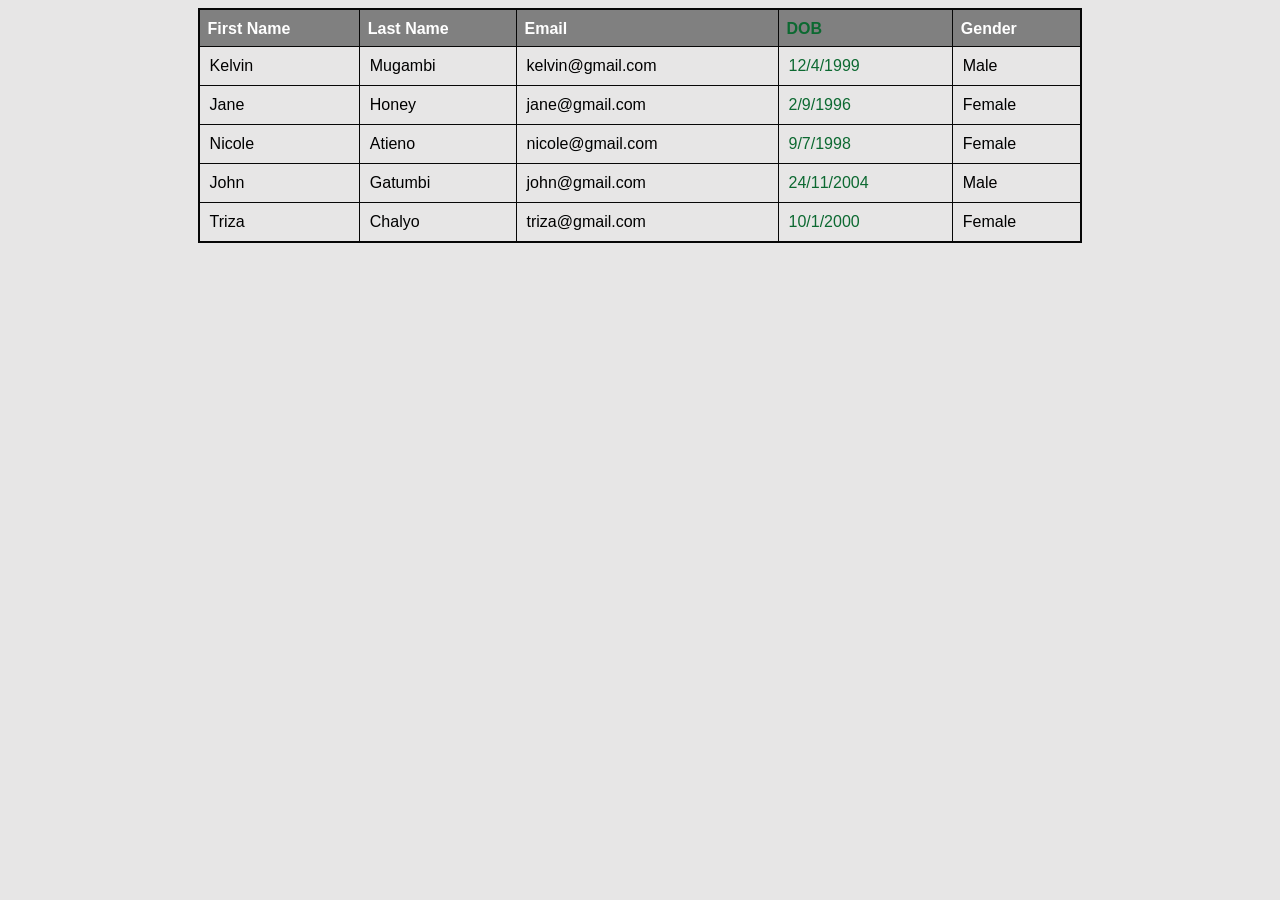
<file: table.html>
<!DOCTYPE html>
<html lang="en">

<head>
    <meta charset="UTF-8">
    <meta name="viewport" content="width=device-width, initial-scale=1.0">
    <title>Tables</title>
    <style>
        body {
            background: #e7e6e6;
            font-family: 'Carlito', sans-serif;

        }

        table {
            border: 2px solid #070707;
            border-collapse: collapse;
            width: 70%;
            margin: auto;
        }

        th {
            border: 1px solid #070707;
            padding-top: 10px;
            padding-bottom: 8px;
            text-align: left;
            background: gray;
            color: white;
            padding-left: 8px;
        }

        td {
            border: 1px solid #070707;
            padding: 10px;

        }

        .dob {
            color: #0c6931;
        }
    </style>
</head>

<body>

    <table>
        <thead>
            <tr>
                <th>First Name</th>
                <th>Last Name</th>
                <th>Email</th>
                <th class="dob">DOB</th>
                <th>Gender</th>
            </tr>
        </thead>
        <tbody>
            <tr>
                <td>Kelvin</td>
                <td>Mugambi</td>
                <td>kelvin@gmail.com</td>
                <td class="dob">12/4/1999</td>
                <td>Male</td>
            </tr>

            <tr>
                <td>Jane</td>
                <td>Honey</td>
                <td>jane@gmail.com</td>
                <td class="dob">2/9/1996</td>
                <td>Female</td>
            </tr>

            <tr>
                <td>Nicole</td>
                <td>Atieno</td>
                <td>nicole@gmail.com</td>
                <td class="dob">9/7/1998</td>
                <td>Female</td>
            </tr>
            <tr>
                <td>John</td>
                <td>Gatumbi</td>
                <td>john@gmail.com</td>
                <td class="dob">24/11/2004</td>
                <td>Male</td>
            </tr>
            <tr>
                <td>Triza</td>
                <td>Chalyo</td>
                <td>triza@gmail.com</td>
                <td class="dob">10/1/2000</td>
                <td>Female</td>
            </tr>

        </tbody>
    </table>
</body>

</html>
</file>
<file: css/full-page.css>
@import url('https://fonts.googleapis.com/css2?family=Roboto:ital,wght@0,100..900;1,100..900&display=swap');
/* font-family: "Roboto", sans-serif; */

:root {
    --brand-green: #159957;
    --brand-dark: #1f2d3d;
    --soft-bg: #f4f8f7;
}

body {
    font-family: "Roboto", sans-serif;
    color: var(--brand-dark)
}

.navbar-brand {
    color: var(--brand-green);
    font-size: 1.4rem;
}

#goods {
    color: var(--brand-dark);
}

.navbar-brand:hover {
    color: #136c3f;
}

.nav-link {
    color: #536171 !important;
    font-weight: 500;
}

.nav-link.active,
.nav-link:hover {
    color: var(--brand-green) !important;
}

/* .nav-link:hover{
    color: var(--brand-green) !important;
} */

.btn-success {
    background-color: var(--brand-green);
    border-color: var(--brand-green);
    border-radius: 3px;
    transition: width 5s ease-in;
}

.btn-success:hover {
    background-color: #136c3f;
    border-color: #136c3f;
}

.hero {
    background: linear-gradient(to right, #f7faf9, #edf3f1);
}

.hero .small-heading {
    color: var(--brand-green);
    font-weight: 800;
    font-size: 0.85rem;
    letter-spacing: 2px;
}

.card {
    border-color: #e5ece9;
    transition: transform 0.2s ease, box-shadow 0.2s ease;
}

.card:hover {
    transform: translateY(-4px);
    box-shadow: -2px -5px 38px 4px rgba(0, 0, 0, 0.75);
    -webkit-box-shadow: -2px -5px 38px 4px rgba(0, 0, 0, 0.75);
    -moz-box-shadow: -2px -5px 38px 4px rgba(0, 0, 0, 0.75);
}

.card img {
    width: 100%;
    height: 180px;
    object-fit: cover;
}

.card-title {
    font-size: 1.45rem;
    font-weight: 700;
}

.price {
    color: var(--brand-green);
    font-weight: 700;
}

.about-section {
    background-color: var(--soft-bg);
}

.about-section i {
    color: var(--brand-green);
    font-size: 2.3rem;
}

footer {
    background: #263942;
    color: white;
}

footer li {
    margin-bottom: 12px;
}

footer a {
    text-decoration: none;
    color: white;
}

footer a:hover {
    color: var(--brand-green);
}

.copyright {
    background: #212c31;
}

/*  https: //animista.net/play/basic/slide/slide-right  */
/* https: //animate.style/ */
</file>
<file: css/all.css>
/* @import url('https://fonts.googleapis.com/css2?family=Fruktur:ital@0;1&display=swap');

body{
     font-family: "Fruktur", system-ui;
} */

.row{
    display: flex;
    flex-wrap: wrap;
    justify-content: space-between;
}

.col{
    border: 1px solid #121212;
    /* width: 45% + flex wrap -> when something doesnt fit push to the next column*/
    width: 24%;
}

p{
    text-align: center;
}


/* Media Queries */
@media screen and (min-width: 768px) and (max-width: 1023px) {
    p{
        color: #981515;
    }

    .col{
        width: 48%;
        margin-bottom: 12px;

    }
}

@media screen and (max-width: 767px) {
    .col{
        width: 100%;
        margin-bottom: 12px;
    }

    p{
        color: #00ffff;
    }
}
/* sm, md, l, xl, xxl */
</file>
